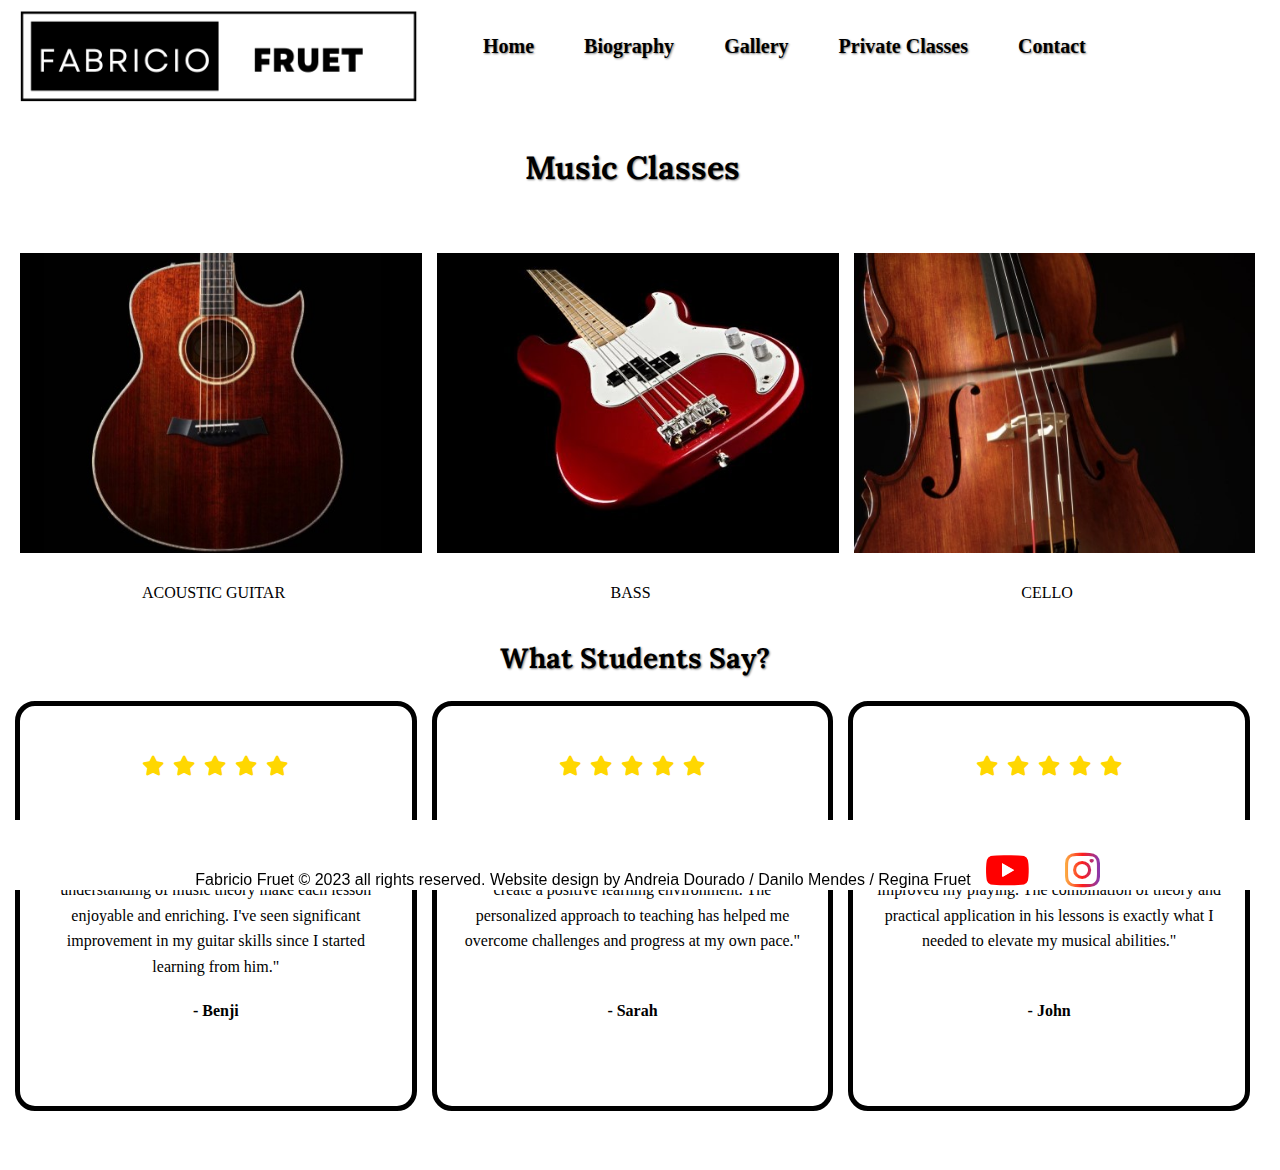
<file: index.html>
<!DOCTYPE html>
<html lang="en">

<head>
    <meta charset="UTF-8">
    <meta name="viewport" content="width=device-width, initial-scale=1.0">
    <title>Fabricio Fruet - Music Classes</title>
    <link rel="stylesheet" href="css/styles.css">
    <link rel="icon" type="icon" href="images/favicon.ico">
    <link rel="preconnect" href="https://fonts.gstatic.com" crossorigin>
    <link
        href="https://fonts.googleapis.com/css2?family=Agbalumo&family=Bangers&family=Bebas+Neue&family=Domine&family=Lora:ital,wght@1,500&family=Manrope&family=Merriweather:wght@700&family=Raleway&display=swap"
        rel="stylesheet">
    <link rel="stylesheet" href="https://cdnjs.cloudflare.com/ajax/libs/font-awesome/6.1.1/css/all.min.css">

</head>

<header>
    <nav>
        <img src="images/logo.png" alt="logo">

        <ul>
            <li><a href="index.html">Home</a></li>
            <li><a href="pages/biography.html">Biography</a></li>
            <li><a href="pages/gallery.html">Gallery</a></li>
            <li><a href="pages/private_classes.html">Private Classes</a></li>
            <li><a href="pages/contact.html">Contact</a></li>
        </ul>
    </nav>
</header>

<div class="h1">
    <h1>Music Classes</h1>
</div>

<body>

    <div class="container">
        <div class="instrument">
            <img src="images/guitar1.jpeg" alt="Acustic Guitar" width="350" height="300">
            <p>ACOUSTIC GUITAR</p>
        </div>

        <div class="instrument">
            <img src="images/bass.jpeg" alt="Bass" width="350" height="300">
            <p>BASS</p>
        </div>

        <div class="instrument">
            <img src="images/cello1.jpeg" alt="Cello" width="350" height="300">
            <p>CELLO</p>
        </div>
    </div>

    <h2>What Students Say?</h2>
    
    <div class="testimonial-container">

        <div class="testimonial">
            <i class="fas fa-star"></i>
            <i class="fas fa-star"></i>
            <i class="fas fa-star"></i>
            <i class="fas fa-star"></i>
            <i class="fas fa-star"></i>
            <p>"Fabricio's music classes have been a game-changer for me. His passion for teaching and deep understanding of music theory make each lesson enjoyable and enriching. I've seen significant improvement in my guitar skills since I started learning from him."</p>
            <p class="student-name">- Benji</p>
        </div>

        <div class="testimonial">
            <i class="fas fa-star"></i>
            <i class="fas fa-star"></i>
            <i class="fas fa-star"></i>
            <i class="fas fa-star"></i>
            <i class="fas fa-star"></i>
            <p>"I couldn't be happier with the bass lessons I've received from Fabricio. His patience and expertise create a positive learning environment. The personalized approach to teaching has helped me overcome challenges and progress at my own pace."</p>
            <p class="student-name">- Sarah</p>
        </div>

        <div class="testimonial">
            <i class="fas fa-star"></i>
            <i class="fas fa-star"></i>
            <i class="fas fa-star"></i>
            <i class="fas fa-star"></i>
            <i class="fas fa-star"></i>
            <p>"Fabricio's cello classes are exceptional. His attention to detail and focus on technique have significantly improved my playing. The combination of theory and practical application in his lessons is exactly what I needed to elevate my musical abilities."</p>
            <p class="student-name">- John</p>
        </div>
    </div>


        <footer>
            <p>Fabricio Fruet © 2023 all rights reserved. Website design by Andreia Dourado / Danilo Mendes / Regina
                Fruet

                <a href="https://www.youtube.com/watch?v=1prweT95Mo0" target="_blank"><i class="fab fa-youtube"></i></a>
                <a href="https://www.instagram.com/yoyoma/?hl=pt" target="_blank"><i class="fab fa-instagram"></i></a>

        </footer>
        </p>
        </footer>

</body>

</html>
</file>
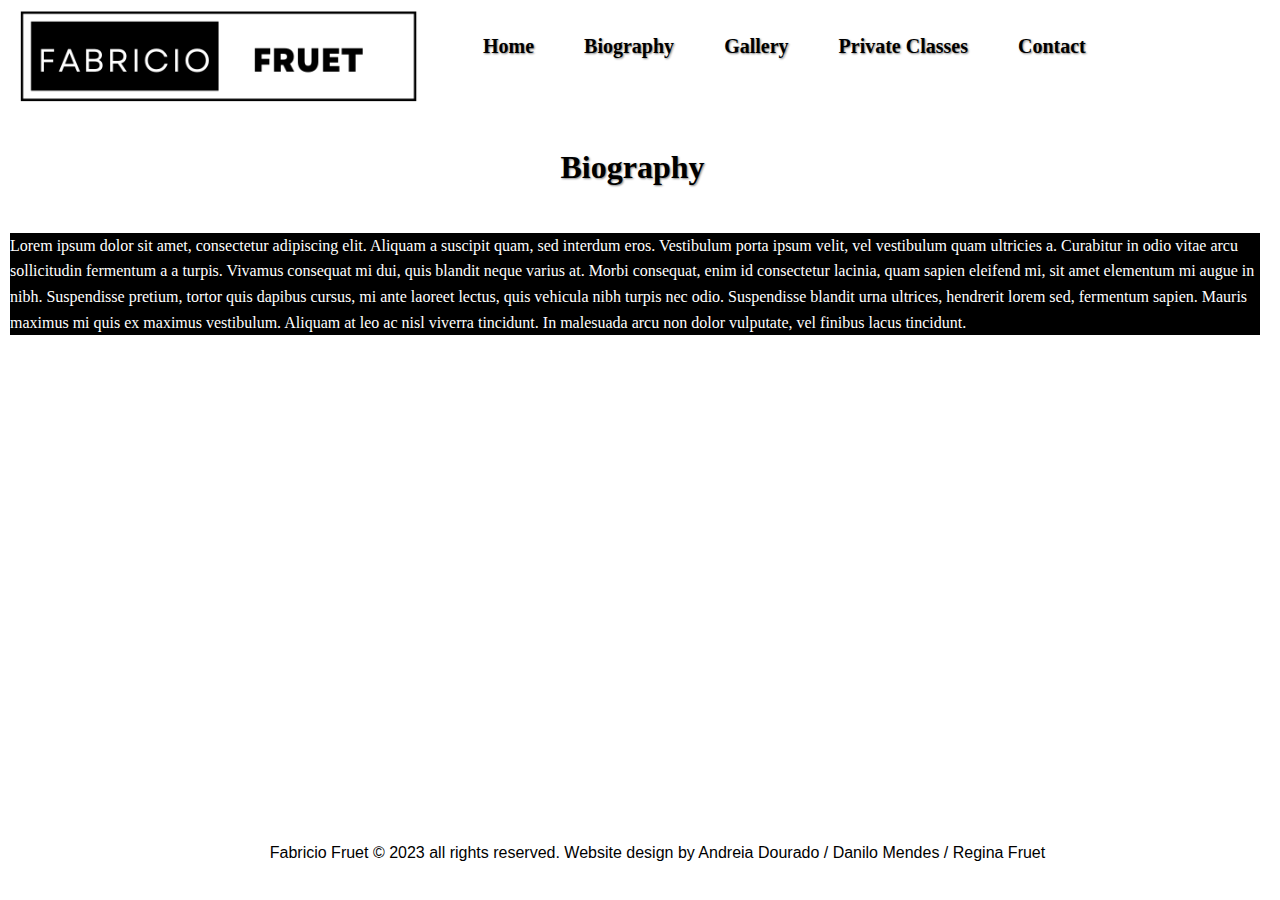
<file: biography.html>
<!DOCTYPE html>
<html lang="en">

<head>
    <meta charset="UTF-8">
    <meta name="viewport" content="width=device-width, initial-scale=1.0">
    <title>Fabricio Fruet - Music Classes</title>
    <link rel="stylesheet" href="css/styles.css">
    <link rel="icon" type="icon" href="images/favicon.ico">

</head>

<header>
    <nav>
        <img src="images/logo.png" alt="logo">

        <ul>
          
            <li><a href="index.html">Home</a></li>
            <li><a href="biography.html">Biography</a></li>
            <li><a href="gallery.html">Gallery</a></li>
            <li><a href="privateclasses.html">Private Classes</a></li>
            <li><a href="contact.html">Contact</a></li>

        </ul>
    </nav>
</header>

<div class="h1">
    <h1>Biography</h1>
</div>

<body>
    <p class="about">Lorem ipsum dolor sit amet, consectetur adipiscing elit. Aliquam a suscipit quam, sed interdum eros. Vestibulum porta ipsum velit, vel vestibulum quam ultricies a. Curabitur in odio vitae arcu sollicitudin fermentum a a turpis. Vivamus consequat mi dui, quis blandit neque varius at. Morbi consequat, enim id consectetur lacinia, quam sapien eleifend mi, sit amet elementum mi augue in nibh. Suspendisse pretium, tortor quis dapibus cursus, mi ante laoreet lectus, quis vehicula nibh turpis nec odio. Suspendisse blandit urna ultrices, hendrerit lorem sed, fermentum sapien. Mauris maximus mi quis ex maximus vestibulum. Aliquam at leo ac nisl viverra tincidunt. In malesuada arcu non dolor vulputate, vel finibus lacus tincidunt.</p>
</body>


        <footer>
            <p>Fabricio Fruet © 2023 all rights reserved. Website design by Andreia Dourado / Danilo Mendes / Regina
                Fruet
            </p>
        </footer>
</html>
</file>
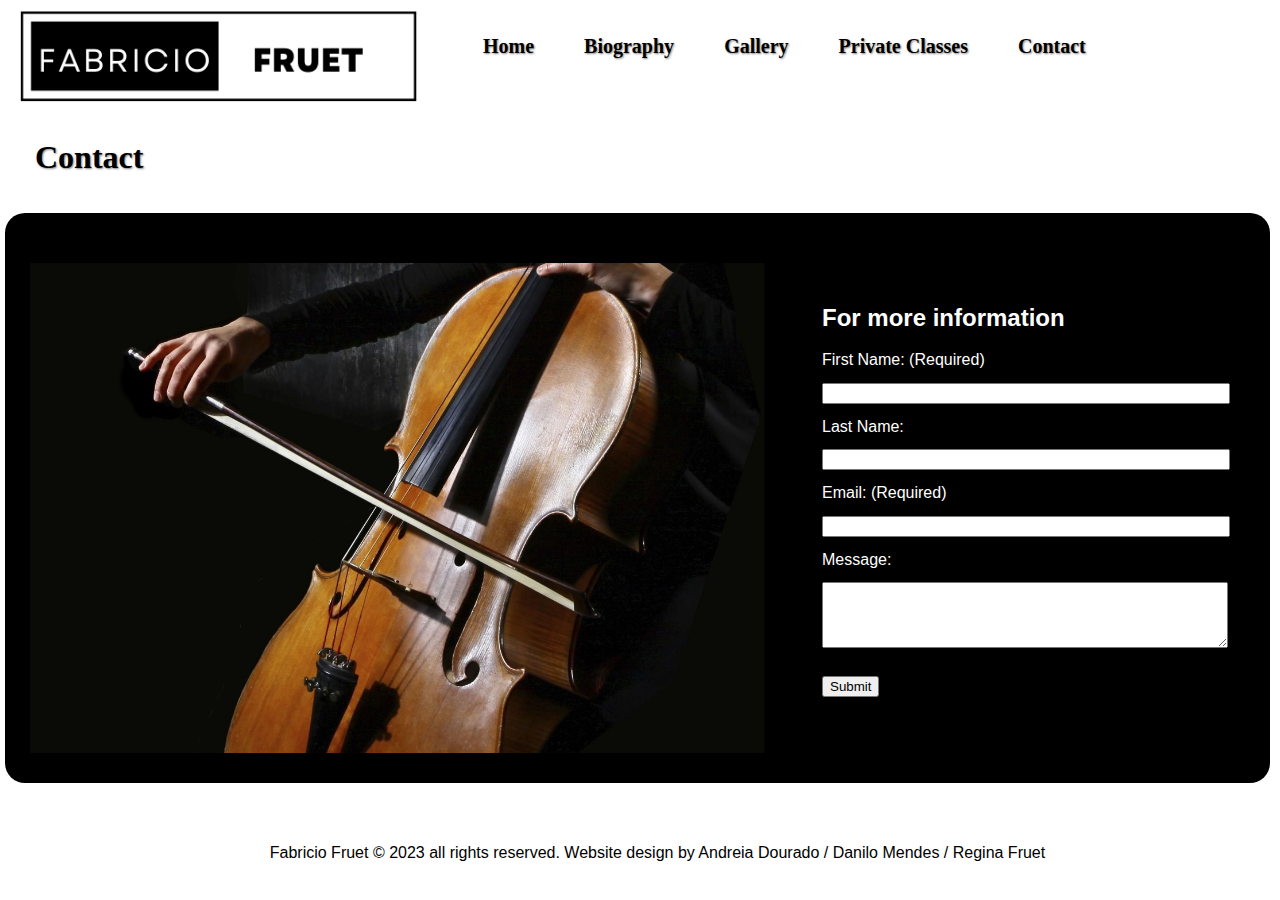
<file: contact.html>
<!DOCTYPE html>
<html lang="en">

<head>
    <meta charset="UTF-8">
    <meta name="viewport" content="width=device-width, initial-scale=1.0">
    <title>Fabricio Fruet - Music Classes</title>
    <link rel="stylesheet" href="css/contact.css">
    <link rel="icon" type="icon" href="images/favicon.ico">

</head>

<header>
    <nav>
        <img src="images/logo.png" alt="logo">

        <ul>
           
            <li><a href="index.html">Home</a></li>
            <li><a href="biography.html">Biography</a></li>
            <li><a href="gallery.html">Gallery</a></li>
            <li><a href="privateclasses.html">Private Classes</a></li>
            <li><a href="contact.html">Contact</a></li>

        </ul>
    </nav>
</header>
<div class="h1">
    <h1>Contact</h1>
</div>

<body>

    <div class="wrapper">

        <img src="images/cello2.jpeg" alt="logo">

        <form action="/action_page.php" method="get">
            <h2 class="text">For more information</h2>
            <label for="fname">First Name: (Required)</label><br>
            <input type="text" id="fname" name="firstname" required><br>

            <label for="lname">Last Name:</label><br>
            <input type="text" id="lname" name="lastname"><br>

            <label for="email">Email: (Required)</label><br>
            <input type="email" id="email" name="email" required><br>

            <label for="message">Message:</label><br>
            <textarea id="message" name="message" rows="4" cols="50"></textarea><br>

            <input type="submit" value="Submit">

        </form>

    </div>

    <footer>
        <p>Fabricio Fruet © 2023 all rights reserved. Website design by Andreia Dourado / Danilo Mendes / Regina
            Fruet
        </p>
    </footer>

</body>

</html>
</file>
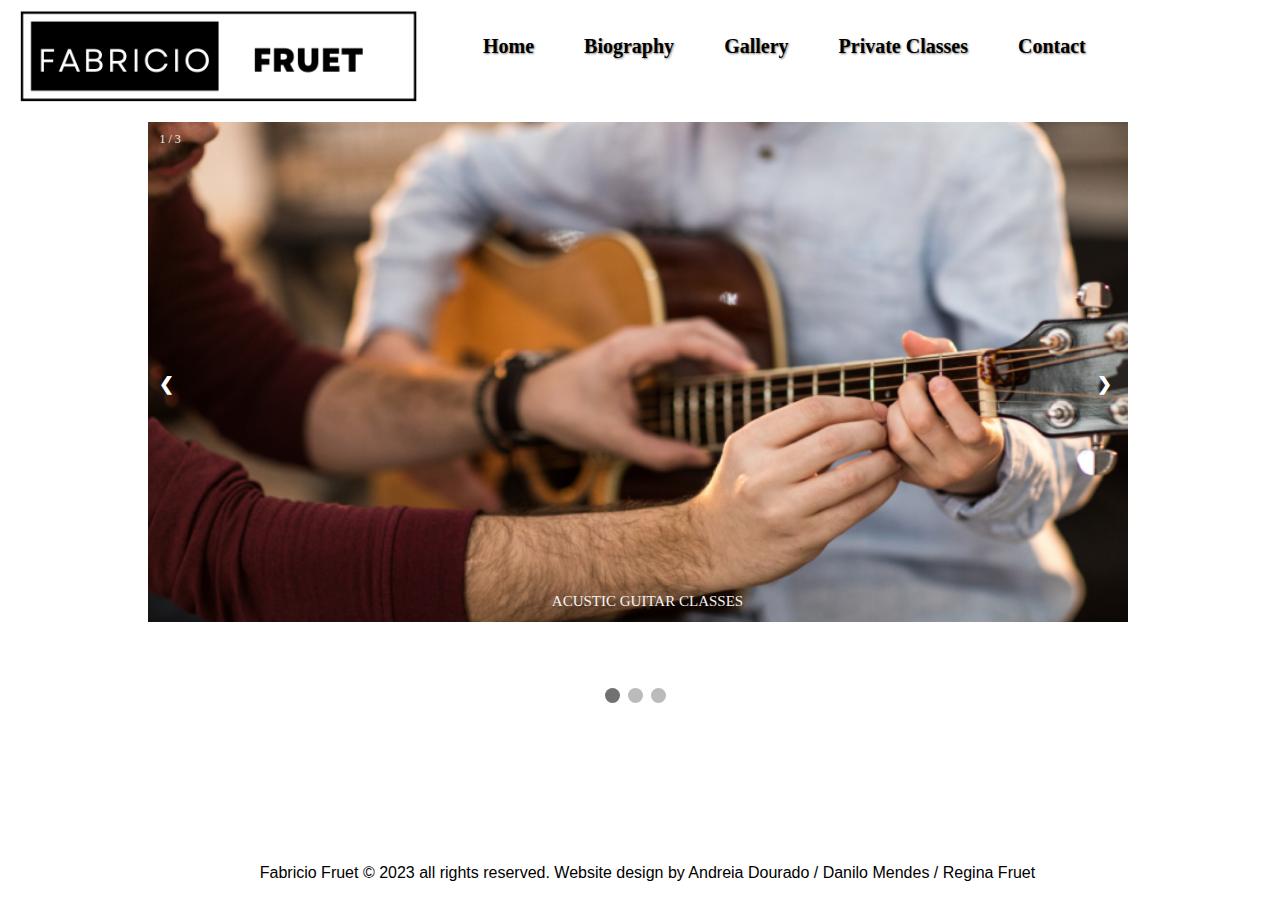
<file: gallery.html>
<!DOCTYPE html>
<html lang="en">

<head>
    <meta charset="UTF-8">
    <meta name="viewport" content="width=device-width, initial-scale=1.0">
    <title>Fabricio Fruet - Music Classes</title>
    <link rel="stylesheet" href="css/gallery.css">
    <link rel="icon" type="icon" href="images/favicon.ico">



</head>

<body>
    <header>
        <nav>
            <img src="images/logo.png" alt="logo">

            <ul>

                <li><a href="index.html">Home</a></li>
                <li><a href="biography.html">Biography</a></li>
                <li><a href="gallery.html">Gallery</a></li>
                <li><a href="privateclasses.html">Private Classes</a></li>
                <li><a href="contact.html">Contact</a></li>

            </ul>
        </nav>
    </header>

  
    <div class="slideshow-container">

      
        <div class="mySlides fade">
            <div class="numbertext">1 / 3</div>
            <img src="images/agclass.jpeg" width="980" height="500">
            <div class="text">ACUSTIC GUITAR CLASSES</div>
        </div>

        <div class="mySlides fade">
            <div class="numbertext">2 / 3</div>
            <img src="images/bclasses.jpeg" width="980" height="500">
            <div class="text">BASS CLASSES</div>
        </div>

        <div class="mySlides fade">
            <div class="numbertext">3 / 3</div>
            <img src="images/cclasses.jpeg" width="980" height="500">
            <div class="text">CELLO CLASSES</div>
        </div>

      
        <a class="prev" onclick="plusSlides(-1)">&#10094;</a>
        <a class="next" onclick="plusSlides(1)">&#10095;</a>
    </div>
    <br>

   
    <div style="text-align:center">
        <span class="dot" onclick="currentSlide(1)"></span>
        <span class="dot" onclick="currentSlide(2)"></span>
        <span class="dot" onclick="currentSlide(3)"></span>
    </div>

    <footer>
        <p>Fabricio Fruet © 2023 all rights reserved. Website design by Andreia Dourado / Danilo Mendes / Regina
            Fruet
        </p>
    </footer>

    <script>var slideIndex = 1;
        showSlides(slideIndex);

        function plusSlides(n) {
            showSlides(slideIndex += n);
        }

        function currentSlide(n) {
            showSlides(slideIndex = n);
        }

        function showSlides(n) {
            var i;
            var slides = document.getElementsByClassName("mySlides");
            var dots = document.getElementsByClassName("dot");
            if (n > slides.length) { slideIndex = 1 }
            if (n < 1) { slideIndex = slides.length }
            for (i = 0; i < slides.length; i++) {
                slides[i].style.display = "none";
            }
            for (i = 0; i < dots.length; i++) {
                dots[i].className = dots[i].className.replace(" active", "");
            }
            slides[slideIndex - 1].style.display = "block";
            dots[slideIndex - 1].className += " active";
        }
    </script>

</body>

</html>
</file>
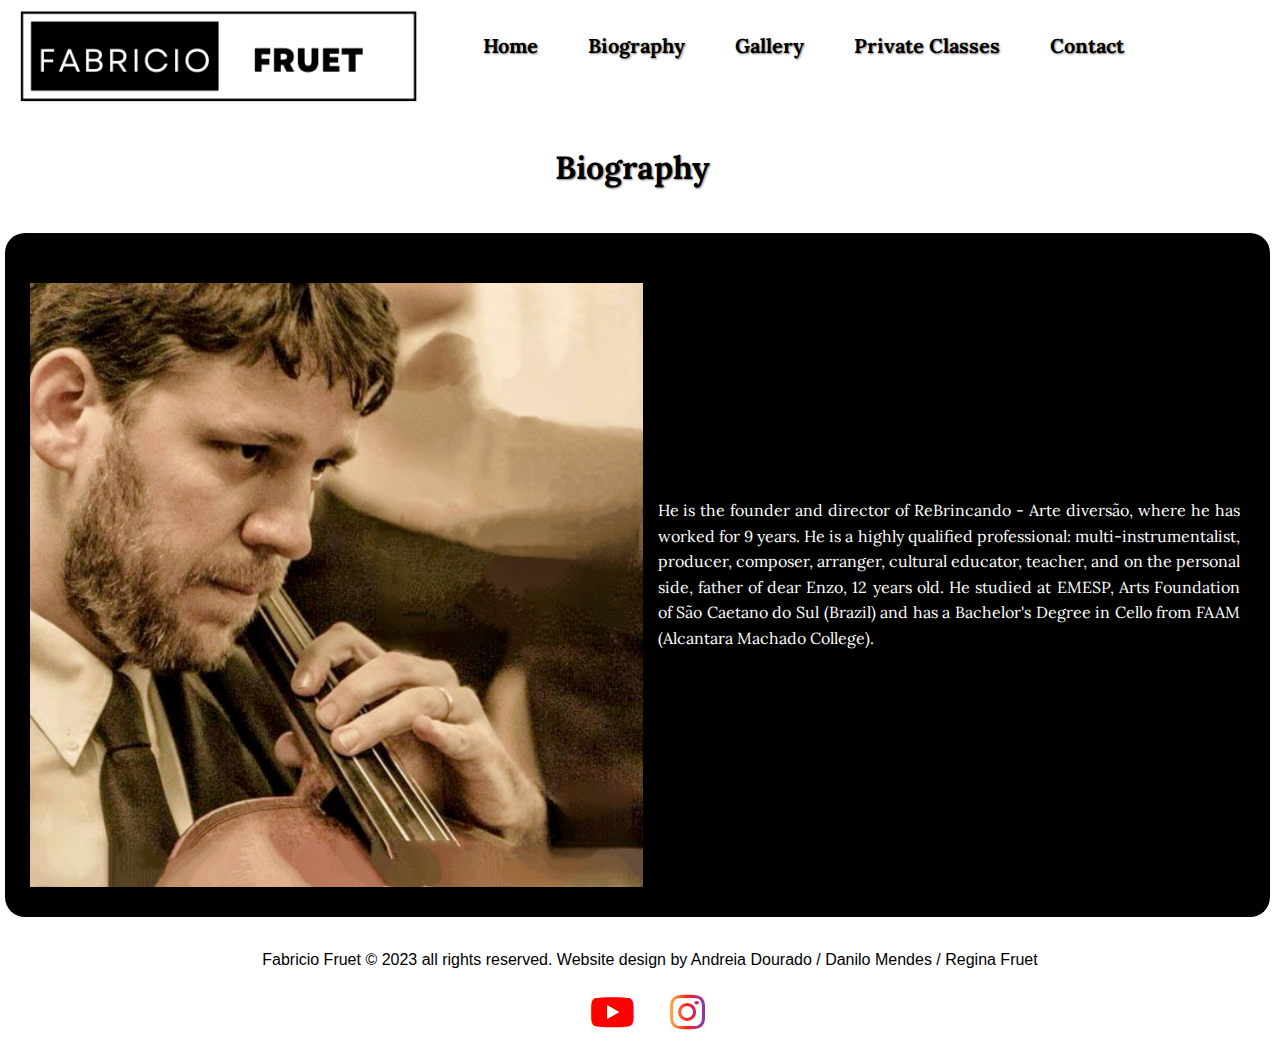
<file: pages/biography.html>
<!DOCTYPE html>
<html lang="en">

<head>
    <meta charset="UTF-8">
    <meta name="viewport" content="width=device-width, initial-scale=1.0">
    <title>Fabricio Fruet - Music Classes</title>
    <link rel="stylesheet" href="../css/biography.css">
    <link rel="icon" type="icon" href="../images/favicon.ico">
    <link rel="preconnect" href="https://fonts.gstatic.com" crossorigin>
    <link
        href="https://fonts.googleapis.com/css2?family=Agbalumo&family=Bangers&family=Bebas+Neue&family=Domine&family=Lora:ital,wght@1,500&family=Manrope&family=Merriweather:wght@700&family=Raleway&display=swap"
        rel="stylesheet">
    <link rel="stylesheet" href="https://cdnjs.cloudflare.com/ajax/libs/font-awesome/6.1.1/css/all.min.css">


</head>

<header>
    <nav>
        <img src="../images/logo.png" alt="logo">

        <ul>

            <li><a href="../index.html">Home</a></li>
            <li><a href="biography.html">Biography</a></li>
            <li><a href="gallery.html">Gallery</a></li>
            <li><a href="private_classes.html">Private Classes</a></li>
            <li><a href="contact.html">Contact</a></li>

        </ul>
    </nav>
</header>

<div class="h1">
    <h1>Biography</h1>
</div>

<body>

    <div class="wrapper">
            <img src="../images/bio.JPG" alt="self">
        <p>He is the founder and director of ReBrincando - Arte diversão, where he has worked for 9 years. He is a highly qualified professional: multi-instrumentalist, producer, composer, arranger, cultural educator, teacher, and on the personal side, father of dear Enzo, 12 years old. He studied at EMESP, Arts Foundation of São Caetano do Sul (Brazil) and has a Bachelor's Degree in Cello from FAAM (Alcantara Machado College).</p>

    </div>

    <footer>
        <p>Fabricio Fruet © 2023 all rights reserved. Website design by Andreia Dourado / Danilo Mendes / Regina
            Fruet
        </p>
        <a href="https://www.youtube.com/watch?v=1prweT95Mo0" target="_blank"><i class="fab fa-youtube"></i></a>
        <a href="https://www.instagram.com/yoyoma/?hl=pt" target="_blank"><i class="fab fa-instagram"></i></a>
    </footer>

</body>

</html>
</file>
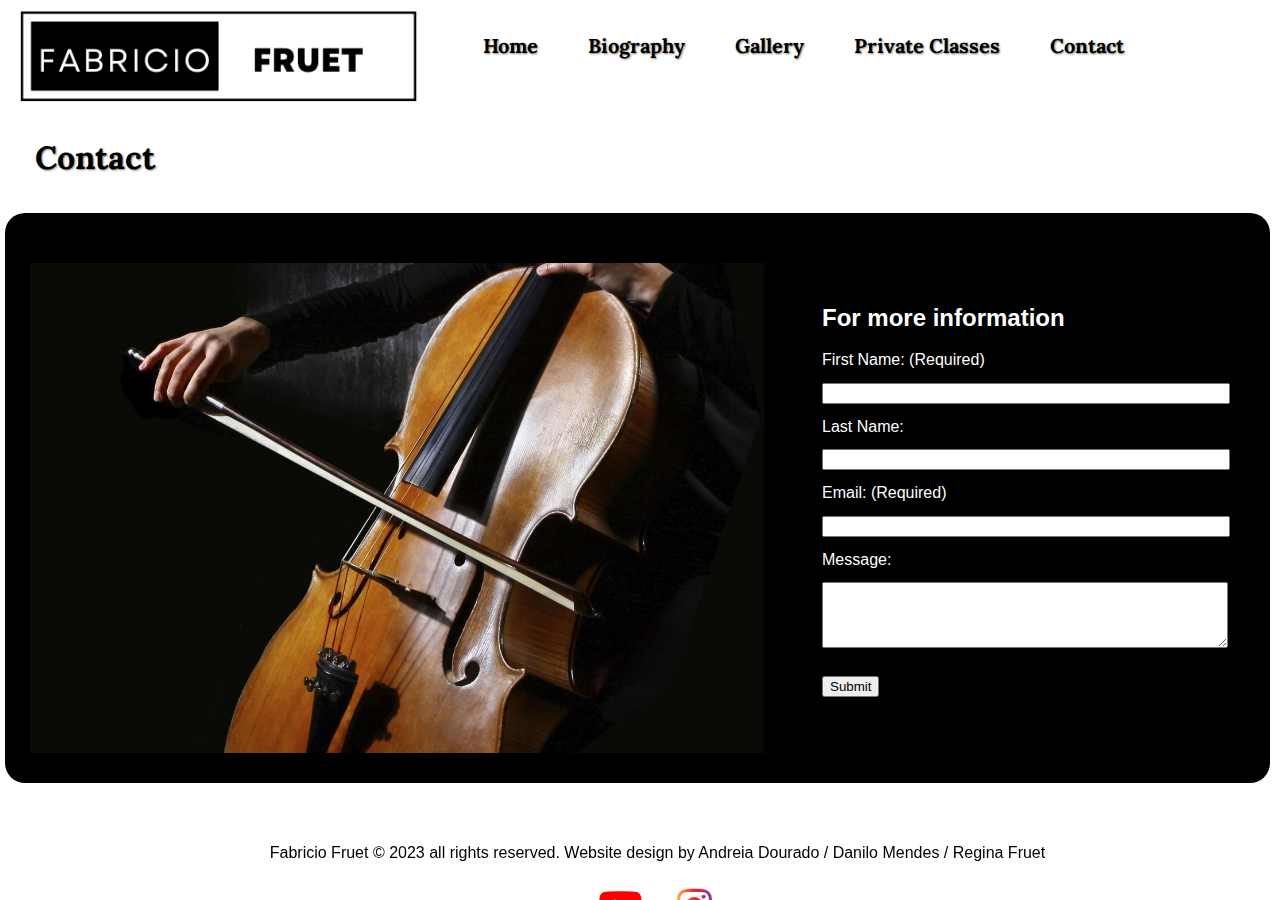
<file: pages/contact.html>
<!DOCTYPE html>
<html lang="en">

<head>
    <meta charset="UTF-8">
    <meta name="viewport" content="width=device-width, initial-scale=1.0">
    <title>Fabricio Fruet - Music Classes</title>
    <link rel="stylesheet" href="../css/contact.css">
    <link rel="icon" type="icon" href="../images/favicon.ico">
    <link rel="preconnect" href="https://fonts.gstatic.com" crossorigin>
    <link
        href="https://fonts.googleapis.com/css2?family=Agbalumo&family=Bangers&family=Bebas+Neue&family=Domine&family=Lora:ital,wght@1,500&family=Manrope&family=Merriweather:wght@700&family=Raleway&display=swap"
        rel="stylesheet">
    <link rel="stylesheet" href="https://cdnjs.cloudflare.com/ajax/libs/font-awesome/6.1.1/css/all.min.css">


</head>

<header>
    <nav>
        <img src="../images/logo.png" alt="logo">

        <ul>

            <li><a href="../index.html">Home</a></li>
            <li><a href="biography.html">Biography</a></li>
            <li><a href="gallery.html">Gallery</a></li>
            <li><a href="private_classes.html">Private Classes</a></li>
            <li><a href="contact.html">Contact</a></li>

        </ul>
    </nav>
</header>

<div class="h1">
    <h1>Contact</h1>
</div>

<body>

    <div class="wrapper">

        <img src="../images/cello2.jpeg" alt="logo">

        <form action="/action_page.php" method="get">
            <h2 class="text">For more information</h2>
            <label for="fname">First Name: (Required)</label><br>
            <input type="text" id="fname" name="firstname" required><br>

            <label for="lname">Last Name:</label><br>
            <input type="text" id="lname" name="lastname"><br>

            <label for="email">Email: (Required)</label><br>
            <input type="email" id="email" name="email" required><br>

            <label for="message">Message:</label><br>
            <textarea id="message" name="message" rows="4" cols="50"></textarea><br>

            <input type="submit" value="Submit">

        </form>

    </div>

    <footer>
        <p>Fabricio Fruet © 2023 all rights reserved. Website design by Andreia Dourado / Danilo Mendes / Regina
            Fruet
        </p>
        <a href="https://www.youtube.com/watch?v=1prweT95Mo0" target="_blank"><i class="fab fa-youtube"></i></a>
        <a href="https://www.instagram.com/yoyoma/?hl=pt" target="_blank"><i class="fab fa-instagram"></i></a>
    </footer>

</body>

</html>
</file>
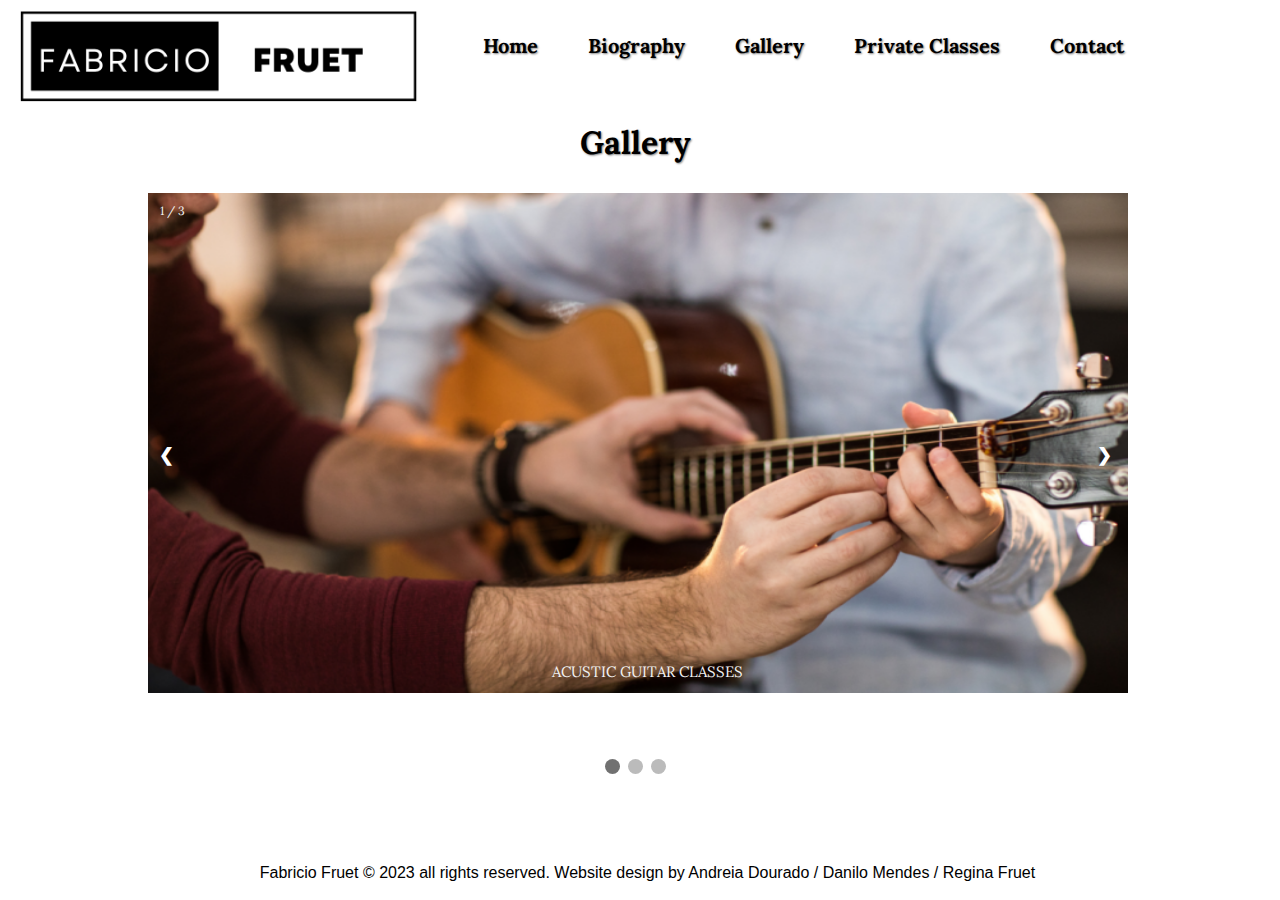
<file: pages/gallery.html>
<!DOCTYPE html>
<html lang="en">

<head>
    <meta charset="UTF-8">
    <meta name="viewport" content="width=device-width, initial-scale=1.0">
    <title>Fabricio Fruet - Music Classes</title>
    <link rel="stylesheet" href="../css/gallery.css">
    <link rel="icon" type="icon" href="../images/favicon.ico">
    <link rel="preconnect" href="https://fonts.gstatic.com" crossorigin>
    <link
        href="https://fonts.googleapis.com/css2?family=Agbalumo&family=Bangers&family=Bebas+Neue&family=Domine&family=Lora:ital,wght@1,500&family=Manrope&family=Merriweather:wght@700&family=Raleway&display=swap"
        rel="stylesheet">
    <link rel="stylesheet" href="https://cdnjs.cloudflare.com/ajax/libs/font-awesome/6.1.1/css/all.min.css">

</head>

<body>
    <header>

        <nav>
            <img src="../images/logo.png" alt="logo">

            <ul>

                <li><a href="../index.html">Home</a></li>
                <li><a href="biography.html">Biography</a></li>
                <li><a href="gallery.html">Gallery</a></li>
                <li><a href="private_classes.html">Private Classes</a></li>
                <li><a href="contact.html">Contact</a></li>

            </ul>
        </nav>
    </header>

    <h1>Gallery</h1>

    <div class="slideshow-container">
        <div class="mySlides fade">
            <div class="numbertext">1 / 3</div>
            <img src="../images/agclass.jpeg" width="980" height="500">
            <div class="text">ACUSTIC GUITAR CLASSES</div>
        </div>

        <div class="mySlides fade">
            <div class="numbertext">2 / 3</div>
            <img src="../images/bclasses.jpeg" width="980" height="500">
            <div class="text">BASS CLASSES</div>
        </div>

        <div class="mySlides fade">
            <div class="numbertext">3 / 3</div>
            <img src="../images/cclasses.jpeg" width="980" height="500">
            <div class="text">CELLO CLASSES</div>
        </div>
        <a class="prev" onclick="plusSlides(-1)">&#10094;</a>
        <a class="next" onclick="plusSlides(1)">&#10095;</a>
    </div>
    <br>

    <div style="text-align:center">
        <span class="dot" onclick="currentSlide(1)"></span>
        <span class="dot" onclick="currentSlide(2)"></span>
        <span class="dot" onclick="currentSlide(3)"></span>
    </div>

    <footer>
        <p>Fabricio Fruet © 2023 all rights reserved. Website design by Andreia Dourado / Danilo Mendes / Regina
            Fruet
        </p>
        <a href="https://www.youtube.com/watch?v=1prweT95Mo0" target="_blank"><i class="fab fa-youtube"></i></a>
        <a href="https://www.instagram.com/yoyoma/?hl=pt" target="_blank"><i class="fab fa-instagram"></i></a>
    </footer>

    <script>var slideIndex = 1;
        showSlides(slideIndex);

        function plusSlides(n) {
            showSlides(slideIndex += n);
        }

        function currentSlide(n) {
            showSlides(slideIndex = n);
        }

        function showSlides(n) {
            var i;
            var slides = document.getElementsByClassName("mySlides");
            var dots = document.getElementsByClassName("dot");
            if (n > slides.length) { slideIndex = 1 }
            if (n < 1) { slideIndex = slides.length }
            for (i = 0; i < slides.length; i++) {
                slides[i].style.display = "none";
            }
            for (i = 0; i < dots.length; i++) {
                dots[i].className = dots[i].className.replace(" active", "");
            }
            slides[slideIndex - 1].style.display = "block";
            dots[slideIndex - 1].className += " active";
        }
    </script>

</body>

</html>
</file>
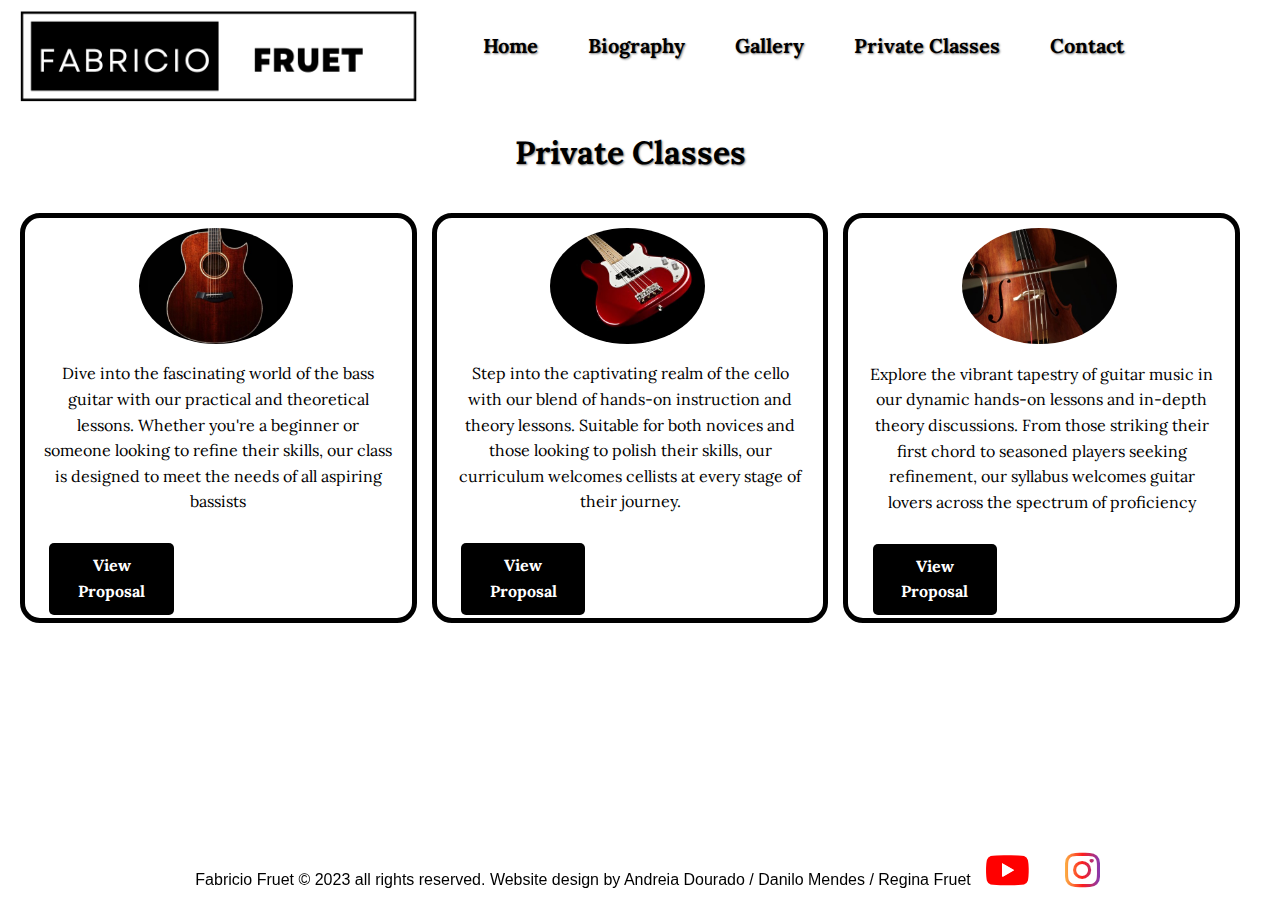
<file: pages/private_classes.html>
<!DOCTYPE html>
<html lang="en">

<head>
  <meta charset="UTF-8" />
  <meta name="viewport" content="width=device-width, initial-scale=1.0" />
  <title>Fabricio Fruet - Music Classes</title>
  <link rel="stylesheet" href="../css/private_classes.css" />
  <link rel="icon" type="icon" href="../images/favicon.ico" />
  <link rel="preconnect" href="https://fonts.gstatic.com" crossorigin>
  <link
    href="https://fonts.googleapis.com/css2?family=Agbalumo&family=Bangers&family=Bebas+Neue&family=Domine&family=Lora:ital,wght@1,500&family=Manrope&family=Merriweather:wght@700&family=Raleway&display=swap"
    rel="stylesheet">
  <link rel="stylesheet" href="https://cdnjs.cloudflare.com/ajax/libs/font-awesome/6.1.1/css/all.min.css">
</head>

<body>
  <header>
    <nav>
      <img src="../images/logo.png" alt="logo" />

      <ul>
        <!-- MUDAR OS # -->
        <li><a href="../index.html">Home</a></li>
        <li><a href="biography.html">Biography</a></li>
        <li><a href="gallery.html">Gallery</a></li>
        <li><a href="private_classes.html">Private Classes</a></li>
        <li><a href="contact.html">Contact</a></li>
      </ul>
    </nav>
  </header>
  <section>
    <div class="h1">
      <h1>Private Classes</h1>
    </div>

    <div class="container">
      <!-- Acoustic Guitar Section -->
      <div class="instrument">
        <img src="../images/guitar1.jpeg" alt="Acoustic Guitar" />
        <p>
          Dive into the fascinating world of the bass guitar with our
          practical and theoretical lessons. Whether you're a beginner or
          someone looking to refine their skills, our class is designed to
          meet the needs of all aspiring bassists
        </p>
        <p>
          <input type="checkbox" id="btnAcousticGuitar" class="proposal-toggle" />
          <label for="btnAcousticGuitar" class="proposal-button">View Proposal</label>
        </p>
      </div>

      <!-- Bass Section -->
      <div class="instrument">
        <img src="../images/bass.jpeg" alt="Bass" />
        <p>
          Step into the captivating realm of the cello with our blend of
          hands-on instruction and theory lessons. Suitable for both novices
          and those looking to polish their skills, our curriculum welcomes
          cellists at every stage of their journey.
        </p>
        <p class="price">
          <input type="checkbox" id="btnBass" class="proposal-toggle" />
          <label for="btnBass" class="proposal-button">View Proposal</label>
        </p>
      </div>

      <!-- Cello Section -->
      <div class="instrument">
        <img src="../images/cello1.jpeg" alt="Cello" />
        <p>
          Explore the vibrant tapestry of guitar music in our dynamic hands-on
          lessons and in-depth theory discussions. From those striking their
          first chord to seasoned players seeking refinement, our syllabus
          welcomes guitar lovers across the spectrum of proficiency
        </p>
        <p class="price">
          <input type="checkbox" id="btnCello" class="proposal-toggle" />
          <label for="btnCello" class="proposal-button">View Proposal</label>
        </p>
      </div>
    </div>
  </section>

  <footer>
    <p>
      Fabricio Fruet © 2023 all rights reserved. Website design by Andreia
      Dourado / Danilo Mendes / Regina Fruet
      <a href="https://www.youtube.com/watch?v=1prweT95Mo0" target="_blank"><i class="fab fa-youtube"></i></a>
      <a href="https://www.instagram.com/yoyoma/?hl=pt" target="_blank"><i class="fab fa-instagram"></i></a>
    </p>
  </footer>
</body>

<!-- ... (previous HTML content) ... -->

<!-- Modal for Acoustic Guitar -->
<div id="modalAcousticGuitar" class="modal">
  <div class="modal-content">
    <span class="close">&times;</span>
    <h2>Acoustic Guitar Course</h2>
    <p><strong>Ready to strum your way into the world of acoustic guitar music? </strong></p>
    <p>• Master Technique: Perfect your strumming, chord transitions, fingerstyle, and guitar maintenance.</p>
    <p>• Unlock Music Theory: Learn to read music, understand chord progressions, explore scales, and delve into the
      history of acoustic guitar music.</p>
    <p>• Express Yourself: Showcase your talent in recitals, interpret diverse musical genres, and even craft your
      original songs.
    </p>
    <p><strong>Course Fee:</strong></p>
    <p>In-Person (One class): $55.00 per session (or $220.00 per month)</p>
    <p>In-Person (Two classes): $50.00 per session (or $400.00 per month)</p>
    <p>Online (One class): $45.00 per session (or $180.00 per month)</p>
    <p>Online (Two classes): $40.00 per session (or $320.00 per month)</p>
    <br>
    <p> The prices may change, depending on the location of the In-Person Classes.</p>
    <p><strong>Contact us for more information!</strong></p>
  </div>
</div>

<!-- Modal for Bass -->
<div id="modalBass" class="modal">
  <div class="modal-content">
    <span class="close">&times;</span>
    <h2>Bass Course</h2>
    <p><strong>Are you ready to dive into the rhythmic world of electronic bass guitar?<strong></p>
    <p>• Exploring Music Technology: Dive into the realm of music technology, effects pedals, and amplification for
      electronic bass.</p>
    <p>• Music Theory and Rhythm: Learn to read music, understand basslines, explore scales, and master rhythm patterns
      unique to electronic bass.</p>
    <p>• Express Yourself Electronically: Showcase your talent in performances, create your original electronic bass
      compositions, and become a groove maestro.</p>

    <p><strong>Course Fee:</strong></p>
    <p>In-Person (One class): $55.00 per session (or $220.00 per month)</p>
    <p>In-Person (Two classes): $50.00 per session (or $400.00 per month)</p>
    <p>Online (One class): $45.00 per session (or $180.00 per month)</p>
    <p>Online (Two classes): $40.00 per session (or $320.00 per month)</p>
    <br>
    <p> The prices may change, depending on the location of the In-Person Classes.</p>
    <p><strong>Contact us for more information!</strong></p>

  </div>
</div>

<!-- Modal for Cello -->
<div id="modalCello" class="modal">
  <div class="modal-content">
    <span class="close">&times;</span>
    <h2>Cello Course</h2>
    <p><strong> Are you ready to embark on a musical journey that will fill your life with the beauty of cello
        music?</strong></p>
    <p>• Master Technique: Perfect your bow control, finger placement, posture, and intonation.</p>
    <p>• Unlock Music Theory: Learn to read music, understand scales, chords, and delve into cello history.</p>
    <p>•Express Yourself: Showcase your talent in recitals, explore research projects, and deepen your musicality.</p>

    <p><strong>Course Fee:</strong></p>
    <p>In-Person (One class): $60.00 per session (or $240.00 per month)</p>
    <p>In-Person (Two classes): $55.00 per session (or $440.00 per month)</p>
    <p>Online (One class): $55.00 per session (or $220.00 per month)</p>
    <p>Online (Two classes): $50.00 per session (or $400.00 per month)</p>
    <p> The prices may change, depending on the location of the In-Person Classes.</p>
    <p><strong>Contact us for more information!</strong></p>
  </div>
</div>

<script>
  // Function to open a modal
  function openModal(modal) {
    modal.style.display = "block";
  }

  // Function to close a modal
  function closeModal(modal) {
    modal.style.display = "none";
  }

  // Event listener for each course button
  document
    .getElementById("btnAcousticGuitar")
    .addEventListener("click", function () {
      openModal(document.getElementById("modalAcousticGuitar"));
    });

  document.getElementById("btnBass").addEventListener("click", function () {
    openModal(document.getElementById("modalBass"));
  });

  document.getElementById("btnCello").addEventListener("click", function () {
    openModal(document.getElementById("modalCello"));
  });

  // Event listeners for closing modals
  document.querySelectorAll(".close").forEach(function (closeButton) {
    closeButton.addEventListener("click", function () {
      closeModal(closeButton.closest(".modal"));
    });
  });

  window.addEventListener("click", function (event) {
    if (event.target.classList.contains("modal")) {
      closeModal(event.target);
    }
  });
</script>

</html>
</file>
<file: css/styles.css>
* {
    margin: 10px;
    margin-left: 5px;
}

body {
    font-family: 'lora' serif;
    line-height: 1.6;
    color: #000000;
    margin: 0;
    padding: 0;
    box-sizing: border-box;
    background-color: #ffffff;
}

.h1 {
    background-color: #ffffff;
    color: #000000;
    text-align: center;
    padding: 20px;
    text-shadow: 1px 1px 2px rgb(133, 133, 133);
    font-family: "lora", serif;
}

header,
nav {
    background: #ffffff;
    padding: 20px 0;
    text-align: center;
    margin: -10px;
    padding: 10px;

}

nav {
    display: flex;
    justify-content: flex-start;
    align-items: center;
    padding: 0 20px;
    background-color: #ffffff;
}

nav img {
    width: 398px;
    height: auto;
}

nav ul {
    list-style-type: none;
    display: flex;
    gap: 20px;
    font-size: 20px;
    margin-top: -10px;
    text-shadow: 1px 1px 2px rgb(133, 133, 133);
}

nav a {
    text-decoration: none;
    color: #000000;
    font-weight: bold;
    text-align: center;
    kerning: 20px;
    margin-top: -20px;
    width: 100%;
}

.container {
    display: flex;
    justify-content: space-between;
    align-items: center;

}

.instrument {
    text-align: center;
    position: relative;

}

.instrument img {
    width: 100%;
    transition: transform 0.2s;

}

.instrument p {
    margin-top: 10px;
}

.instrument:hover img {
    transform: scale(1.1);
    cursor: pointer;
}

.about {
    background-color: #000000;
    color: #ffffff;
}

.testimonial-container {
    display: flex;
    justify-content: space-between;
    text-align: center;
}

h2 {
    text-align: center;
    color: #000;
    font-size: 28px;
    text-shadow: 1px 1px 2px rgb(133, 133, 133);
    font-family: "lora", serif;
}

.testimonial {
    text-align: center;
    position: relative;
    margin-bottom: 30px;
    border-color: #000000;
    border: 5px solid #000000;
    border-radius: 20px 20px 20px;
    width: 600px;
    height: 400px;
}

.testimonial p {
    margin: auto;
    color:#000;
    align-items: center;
    width: 90%;
    height: 43%;
}

.student-name {
    font-weight: bold;
    margin-top: 10px;
}

/* Star icons (Font Awesome) */
.testimonial i {
    color: #FFD700;
    font-size: 20px;
    margin: 50px 2px;
}

footer {
    background: rgb(255, 255, 255);
    color: #000000;
    text-align: center;
    padding: 10px;
    position: fixed;
    bottom: 0;
    width: 100%;
    height: 50px;
    font-family: 'Trebuchet MS', 'Lucida Sans Unicode', 'Lucida Grande', 'Lucida Sans', Arial, sans-serif;
}

footer {
    background: rgb(255, 255, 255);
    color: #000000;
    text-align: center;
    padding: 10px;
    position: fixed;
    bottom: 0;
    width: 100%;
    height: 50px;
    font-family: 'Trebuchet MS', 'Lucida Sans Unicode', 'Lucida Grande', 'Lucida Sans', Arial, sans-serif;
}

footer .fa-youtube {
    font-size: 40px;
    color: #FF0000;
    position: relative;
}

footer .fa-youtube::after {
    content: '';
    position: absolute;
    left: 50%;
    top: 50%;
    transform: translate(-50%, -50%);
    border-left: 12px solid #fff;
    border-top: 7px solid transparent;
    border-bottom: 7px solid transparent;
}

footer .fa-instagram {
    font-size: 40px;
    /* Tamanho do ícone */
    background: -webkit-linear-gradient(right, #833ab4, #fd1d1d, #fcb045);
    -webkit-background-clip: text;
    -webkit-text-fill-color: transparent;
}

footer a {
    text-decoration: none;
}

@media screen and (max-width: 768px) {
    .container {
        flex-direction: column;
        align-items: center;
    }

    nav ul {
        flex-direction: column;
        gap: 10px;
    }
}
</file>
<file: css/contact.css>
* {
    margin: 10px;
    margin-left: 5px;
}

body {
    font-family: 'Lora', serif;
    line-height: 1.6;
    color: #000000;
    margin: 0;
    padding: 0;
    box-sizing: border-box;
    background-color: #ffffff;
}

h1 {
    background-color: #ffffff;
    color: #000000;
    text-align: center;
    padding: 20px;
    text-align: left;
    text-shadow: 1px 1px 2px rgb(133, 133, 133);
    font-family: 'lora' serif;
}

header,
nav {
    background: #ffffff;
    padding: 20px 0;
    text-align: center;
    margin: -10px;
    padding: 10px;

}

nav {
    display: flex;
    justify-content: flex-start;
    align-items: center;
    padding: 0 20px;
    background-color: #ffffff;
}

nav img {
    width: 398px;
    height: auto;
}

nav ul {
    list-style-type: none;
    display: flex;
    gap: 20px;
    font-size: 20px;
    margin-top: -10px;
    text-shadow: 1px 1px 2px rgb(133, 133, 133);    
}

nav a {
    text-decoration: none;
    color: #000000;
    font-weight: bold;
    text-align: center;
    kerning: 20px;
    margin-top: -20px;
    width: 100%;
}

.container {
    display: flex;
    justify-content: space-between;
}

.wrapper {

    background-color: #000000;
    display: flex;
    justify-content: space-between;
    align-items: center;
    margin: 0 auto;
    padding: 20px;
    box-sizing: border-box;
    font-family: 'lora' serif;
    height: 100%;
    border-radius: 20px;
    font-family: 'Trebuchet MS', 'Lucida Sans Unicode', 'Lucida Grande', 'Lucida Sans', Arial, sans-serif;
}

.wrapper img {
    width: 60%;
    height: auto;
    margin-top: 30px;
    object-fit: cover;
}

.wrapper form textarea,
.wrapper form input[type="text"],
.wrapper form input[type="email"] {
    width: 400px;
    color: #000000;

}

.wrapper form {
    color: #ffffff;

}


footer {
    background: rgb(255, 255, 255);
    color: #000000;
    text-align: center;
    padding: 10px;
    position: fixed;
    bottom: 0;
    width: 100%;
    height: 50px;
    font-family: 'Trebuchet MS', 'Lucida Sans Unicode', 'Lucida Grande', 'Lucida Sans', Arial, sans-serif;
}

footer .fa-youtube {
    font-size: 40px;
    color: #FF0000;
    position: relative;
}

footer .fa-youtube::after {
    content: '';
    position: absolute;
    left: 50%;
    top: 50%;
    transform: translate(-50%, -50%);
    border-left: 12px solid #fff;
    border-top: 7px solid transparent;
    border-bottom: 7px solid transparent;
}

footer .fa-instagram {
    font-size: 40px;
    /* Tamanho do ícone */
    background: -webkit-linear-gradient(right, #833ab4, #fd1d1d, #fcb045);
    -webkit-background-clip: text;
    -webkit-text-fill-color: transparent;
}

footer a {
    text-decoration: none;
}
</file>
<file: css/gallery.css>
* {
    margin: 10px;
    margin-left: 5px;
}

body {
    font-family: 'Lora', serif;
    line-height: 1.6;
    color: #000000;
    margin: 0;
    padding: 0;
    box-sizing: border-box;
    background-color: #ffffff;
}

h1 {
    text-align: center;
    background-color: #ffffff;
    color: #000000;
    padding: 5px;
    text-shadow: 1px 1px 2px rgb(133, 133, 133);
    font-family: 'Lora', serif;
}

header,
nav {
    background: #ffffff;
    padding: 20px 0;
    text-align: center;
    margin: -10px;
    padding: 10px;

}

nav {
    display: flex;
    justify-content: flex-start;
    align-items: center;
    padding: 0 20px;
    background-color: #ffffff;
}

nav img {
    width: 398px;
    height: auto;
}

nav ul {
    list-style-type: none;
    display: flex;
    gap: 20px;
    font-size: 20px;
    margin-top: -10px;
    text-shadow: 1px 1px 2px rgb(133, 133, 133);
}

nav a {
    text-decoration: none;
    color: #000000;
    font-weight: bold;
    text-align: center;
    kerning: 20px;
    margin-top: -20px;
    width: 100%;
}

* {
    box-sizing: border-box
}


.slideshow-container {
    max-width: 1000px;
    position: relative;
    margin: auto;
}


.mySlides {
    display: none;
}

.prev,
.next {
    cursor: pointer;
    position: absolute;
    top: 50%;
    width: auto;
    margin-top: -22px;
    padding: 16px;
    color: white;
    font-weight: bold;
    font-size: 18px;
    transition: 0.6s ease;
    border-radius: 0 3px 3px 0;
    user-select: none;
}


.next {
    right: 0;
    border-radius: 3px 0 0 3px;
}


.prev:hover,
.next:hover {
    background-color: rgba(0, 0, 0, 0.8);
}


.text {
    color: #f2f2f2;
    font-size: 15px;
    padding: 8px 12px;
    position: absolute;
    bottom: 8px;
    width: 100%;
    text-align: center;
}


.numbertext {
    color: #f2f2f2;
    font-size: 12px;
    padding: 8px 12px;
    position: absolute;
    top: 0;
}


.dot {
    cursor: pointer;
    height: 15px;
    width: 15px;
    margin: 0 2px;
    background-color: #bbb;
    border-radius: 50%;
    display: inline-block;
    transition: background-color 0.6s ease;
}

.active,
.dot:hover {
    background-color: #717171;
}


.fade {
    animation-name: fade;
    animation-duration: 1.5s;
}

@keyframes fade {
    from {
        opacity: .4
    }

    to {
        opacity: 1
    }
}


footer {
    background: rgb(255, 255, 255);
    color: #000000;
    text-align: center;
    padding: 10px;
    position: fixed;
    bottom: 0;
    width: 100%;
    height: 50px;
    font-family: 'Trebuchet MS', 'Lucida Sans Unicode', 'Lucida Grande', 'Lucida Sans', Arial, sans-serif;
}

footer .fa-youtube {
    font-size: 40px;
    color: #FF0000;
    position: relative;
}

footer .fa-youtube::after {
    content: '';
    position: absolute;
    left: 50%;
    top: 50%;
    transform: translate(-50%, -50%);
    border-left: 12px solid #fff;
    border-top: 7px solid transparent;
    border-bottom: 7px solid transparent;
}

footer .fa-instagram {
    font-size: 40px;
    /* Tamanho do ícone */
    background: -webkit-linear-gradient(right, #833ab4, #fd1d1d, #fcb045);
    -webkit-background-clip: text;
    -webkit-text-fill-color: transparent;
}

footer a {
    text-decoration: none;
}
</file>
<file: css/biography.css>
* {
    margin: 10px;
    margin-left: 5px;
}

body {
    font-family: 'Lora', serif;
    line-height: 1.6;
    color: #fff;
    margin: 0;
    padding: 0;
    box-sizing: border-box;
    background-color: #ffffff;
    font-family: 'lora' serif;
}

.h1 {
    background-color: #ffffff;
    color: #000000;
    text-align: center;
    padding: 20px;
    text-shadow: 1px 1px 2px rgb(133, 133, 133);
    font-family: 'lora' serif;
}

header,
nav {
    background: #ffffff;
    padding: 20px 0;
    text-align: center;
    margin: -10px;
    padding: 10px;

}

nav {
    display: flex;
    justify-content: flex-start;
    align-items: center;
    padding: 0 20px;
    background-color: #ffffff;
}

nav img {
    width: 398px;
    height: auto;
}

nav ul {
    list-style-type: none;
    display: flex;
    gap: 20px;
    font-size: 20px;
    margin-top: -10px;
    text-shadow: 1px 1px 2px rgb(133, 133, 133);
}

nav a {
    text-decoration: none;
    color: #000000;
    font-weight: bold;
    text-align: center;
    kerning: 20px;
    margin-top: -20px;
    width: 100%;
}

.container {
    display: flex;
    justify-content: space-between;
}

.wrapper {
    position: relative;
    background-color: #000000;
    display: flex;
    justify-content: space-between;
    align-items: center;
    margin: 0 auto;
    padding: 20px;
    box-sizing: border-box;
    font-family: 'Lora', serif;
    height: 50%;
    border-radius: 20px;
}

.wrapper img {
    width: 50%;
    height: auto;
    margin-top: 30px;
    object-fit: cover;
    position: relative;
}

.wrapper p {
    width: 50%;
    text-align: justify;
    font-family: 'Lora', serif;
    color: #fff; /* Cor do texto */
}

footer {
    background: rgb(255, 255, 255);
    color: #000000;
    text-align: center;
    padding: 10px;
    position: relative;
    bottom: 0;
    width: 100%;
    height: 50px;
    font-family: 'Trebuchet MS', 'Lucida Sans Unicode', 'Lucida Grande', 'Lucida Sans', Arial, sans-serif;
}

footer .fa-youtube {
    font-size: 40px;
    color: #FF0000;
    position: relative;
}

footer .fa-youtube::after {
    content: '';
    position: absolute;
    left: 50%;
    top: 50%;
    transform: translate(-50%, -50%);
    border-left: 12px solid #fff;
    border-top: 7px solid transparent;
    border-bottom: 7px solid transparent;
}

footer .fa-instagram {
    font-size: 40px;
    /* Tamanho do ícone */
    background: -webkit-linear-gradient(right, #833ab4, #fd1d1d, #fcb045);
    -webkit-background-clip: text;
    -webkit-text-fill-color: transparent;
}

footer a {
    text-decoration: none;
}
</file>
<file: css/private_classes.css>
* {
  margin: 10px;
  margin-left: 5px;
}

body {
  font-family: "Lora", serif;
  line-height: 1.6;
  color: #000000;
  margin: 0;
  padding: 0;
  box-sizing: border-box;
  background-color: #ffffff;
}

.h1 {
  font-family: 'lora', serif;
  text-align: center;
  background-color: #ffffff;
  color: #000000;
  padding: 5px;
  text-shadow: 1px 1px 2px rgb(133, 133, 133);
}

header,
nav {
  background: #ffffff;
  padding: 20px 0;
  text-align: center;
  margin: -10px;
  padding: 10px;
}

nav {
  display: flex;
  justify-content: flex-start;
  align-items: center;
  padding: 0 20px;
  background-color: #ffffff;
}

nav img {
  width: 398px;
  height: auto;
}

nav ul {
  list-style-type: none;
  display: flex;
  gap: 20px;
  font-size: 20px;
  margin-top: -10px;
  text-shadow: 1px 1px 2px rgb(133, 133, 133);
}

nav a {
  text-decoration: none;
  color: #000000;
  font-weight: bold;
  text-align: center;
  kerning: 20px;
  margin-top: -20px;
  width: 100%;
}

.container {
  display: flex;
  justify-content: space-between;
}

.container img {
  width: 350px;
  height: 300px;
}

.instrument {
  text-align: center;
  position: relative;
  margin-bottom: 30px;
  border-color: #000000;
  border: 5px solid #000000;
  border-radius: 20px 20px 20px;
  width: 600px;
  height: 400px;
}

.instrument img {
  width: 40%;
  height: auto;
  border-radius: 50%;
  transition: transform 0.2s;
}

.instrument p {
  margin: auto;
  align-items: center;
  width: 90%;
  height: 43%;
}

.instrument:hover img {
  transform: scale(1.1);
  cursor: pointer;
}

.proposal-button {
  display: block;
  padding: 10px 20px;
  font-size: 16px;
  font-weight: bold;
  text-align: center;
  text-decoration: none;
  color: #ffffff;
  background-color: #000000;
  border: 2px solid #000000;
  border-radius: 10px;
  cursor: pointer;
}

.proposal-button:hover {
  background-color: #333333;
  border-color: #333333;
}


.about {
  background-color: #000000;
  color: #ffffff;
}

footer {
  background: rgb(255, 255, 255);
  color: #000000;
  text-align: center;
  padding: 10px;
  position: fixed;
  bottom: 0;
  width: 100%;
  height: 50px;
  font-family: 'Trebuchet MS', 'Lucida Sans Unicode', 'Lucida Grande', 'Lucida Sans', Arial, sans-serif;
}

footer .fa-youtube {
  font-size: 40px;
  color: #FF0000;
  position: relative;
}

footer .fa-youtube::after {
  content: '';
  position: absolute;
  left: 50%;
  top: 50%;
  transform: translate(-50%, -50%);
  border-left: 12px solid #fff;
  border-top: 7px solid transparent;
  border-bottom: 7px solid transparent;
}

footer .fa-instagram {
  font-size: 40px;

  background: -webkit-linear-gradient(right, #833ab4, #fd1d1d, #fcb045);
  -webkit-background-clip: text;
  -webkit-text-fill-color: transparent;
}

footer a {
  text-decoration: none;
}

@media screen and (max-width: 768px) {
  .container {
    flex-direction: column;
    align-items: center;
  }

  nav ul {
    flex-direction: column;
    gap: 10px;
  }
}

/* Hide the checkbox */
.proposal-toggle {
  display: none;
}

/* Style the label as a button */
.proposal-button {
  cursor: pointer;
  padding: 10px 10px;
  background-color: #000000;
  color: #fff;
  border: none;
  border-radius: 5px;
  width: 30%;
  align-items: center;
}

.proposal-button:hover {
  background-color: #808080;
}

/* Modal Styles */
.modal {
  display: none;
  position: fixed;
  z-index: 1;
  left: 0.2%;
  top: 0%;
  width: 99%;
  height: 98%;
  overflow: auto;
  background-color: rgba(0, 0, 0, 0.7);
}

.modal-content {
  background-color: #fefefe;
  margin: 15% auto;
  padding: 20px;
  border: 1px solid #888;
  width: 40%;
  max-width: 80%;
  text-align: center;
}

.close {
  color: #aaa;
  float: right;
  font-size: 28px;
  font-weight: bold;
  cursor: pointer;
}
</file>
